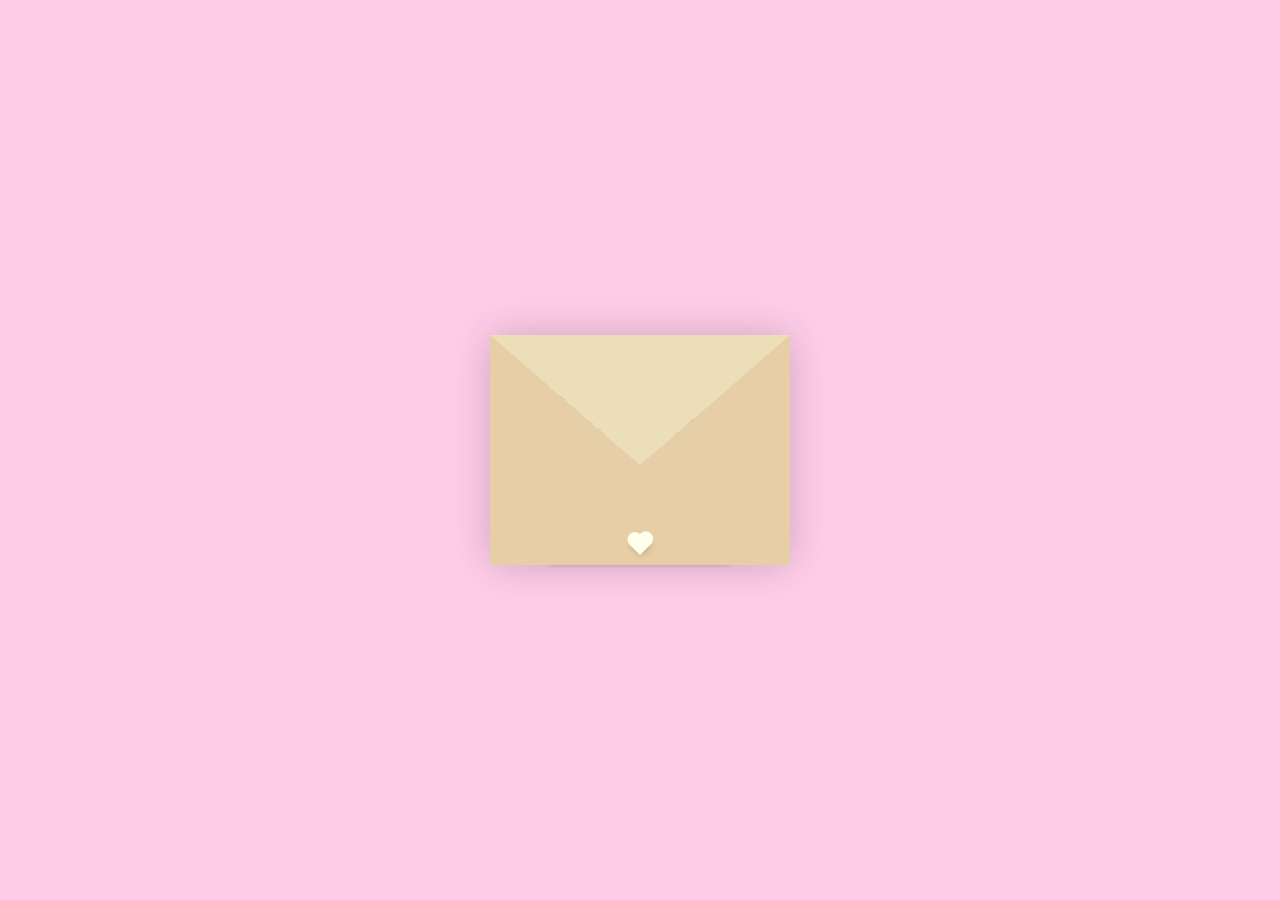
<file: index.html>
<!DOCTYPE html>
<html lang="en">
<head>
    <meta charset="UTF-8">
    <meta name="viewport" content="width=device-width, initial-scale=1.0">
    <title>Vday_Please_Say_Yes</title>
    <link rel="stylesheet" href="index_style.css">
</head>
<body>
    <div class="container">
        <div class="envelope-wrapper">
            <div class="envelope">
                <div class="letter">
                    <div class="text">
                        <strong>Dear Frida.</strong>
                        <p>I was wondering, perhaps if by chance you were avalaible on the Saturday of February 14th and would like to get some breakfast or lunch, maybe brunch together?</p>
                        <img src="vday2.jpg" style="width: 90%; min-width: 30%;" />
                    </div>
                </div>
            </div>
            <div class="heart"></div>
        </div>
    </div>

    <script>
        const envelope = document.querySelector(".envelope-wrapper");
        const heart = document.querySelector(".heart");
        heart.addEventListener("click", ()=>{
            envelope.classList.toggle("flap")
        })
    </script>
</body>
</html>
</file>
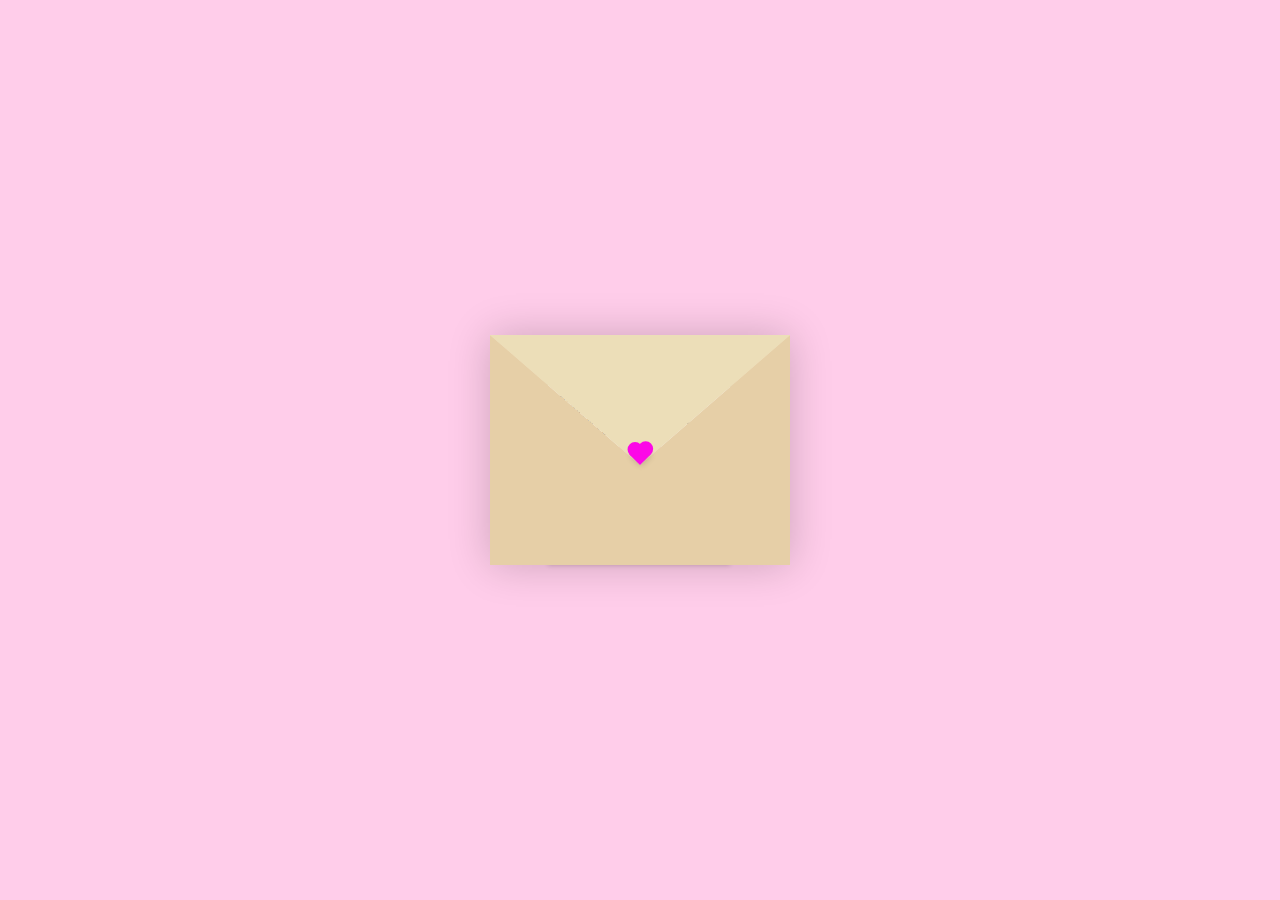
<file: letter.html>
<!DOCTYPE html>
<html lang="en">
<head>
    <meta charset="UTF-8">
    <meta name="viewport" content="width=device-width, initial-scale=1.0">
    <title>Document</title>
    <link rel="stylesheet" href="letter_style.css">
</head>
<body>
    <div class="container">
        <div class="envelope-wrapper">
            <div class="envelope">
                <div class="letter">
                    <div class="text">
                        <strong>Dear Frida.</strong>
                        <p>I was wondering, perhaps if by chance you were avalaible on the Saturday of February 14th and would like to maybe get some breakfast or lunch.</p>
                        <img src="vday2.jpg" style="width: 100%; min-width: 30%;" />
                    </div>
                </div>
            </div>
            <div class="heart"></div>
        </div>
    </div>

    <script>
        const envelope = document.querySelector(".envelope-wrapper");
        const heart = document.querySelector(".heart");
        heart.addEventListener("click", ()=>{
            envelope.classList.toggle("flap")
        })
    </script>
</body>
</html>
</file>
<file: index_style.css>
:root{
    --primary: #fff;
    --bg-color: rgb(255, 205, 234);
    --bg-envelope-color: #f5edd1;
    --envelope-tab: #ecdeb8;
    --envelope-cover: #e6cfa7;
    --shadow-color: rgba(0, 0, 0, 0.2);
    --txt-color: #444;
    --heart-color: rgb(255, 1000, 234);
  }
  body{
    margin: 0;
    padding: 0;
    box-sizing: border-box;
    background: var(--bg-color);
    display: flex;
    align-items: center;
    justify-content: center;
  }
.container {
  height: 100vh;
  display: grid;
  place-items: center;
}
.container > .envelope-wrapper {
  background: var(--bg-envelope-color);
  box-shadow: 0 0 40px var(--shadow-color);
}
.container .envelope-wrapper .envelope{
    position: relative;
    width: 300px;
    height: 230px;
}
.envelope-wrapper > .envelope::before{
    content: "";
    position: absolute;
    top: 0;
    z-index: 2;
    border-top: 130px solid var(--envelope-tab);
    border-right: 150px solid transparent;
    border-left: 150px solid transparent;
    transform-origin: top;
    transition: all 0.5s ease-in-out 0.7s;
}
.container .envelope-wrapper .envelope::after{
    content: "";
    position: absolute;
    z-index: 2;
    width: 0;
    height: 0;
    border-top: 130px solid transparent;
    border-right: 150px solid var(--envelope-cover);
    border-bottom: 100px solid var(--envelope-cover);
    border-left: 150px solid var(--envelope-cover);
}
.envelope > .letter{
    position: absolute;
    right: 20%;
    bottom: 0;
    width: 54%;
    height: 80%;
    background: var(--primary);
    text-align: center;
    transition: all  1s ease-in-out;
    box-shadow: 0 0 5px var(--shadow-color);
    padding: 20px 10px;
}
.container .envelope-wrapper .envelope .letter .text{
    font-family: Arial, Helvetica, sans-serif;
    color: var(--txt-color);
    text-align: left;
    font-size: 10px;
}
.heart{
    position: absolute;
    top: 60%;
    left: 50%;
    width: 15px;
    height: 15px;
    background: var(--heart-color);
    z-index: 4;
    transform: translate(-50%, -20%) rotate(-45deg);
    transition: transform 0.5s ease-in-out 1s;
    box-shadow: 0 1px 6px var(--shadow-color);
    cursor: pointer;
}
.heart::before,
.heart::after{
    content: "";
    position: absolute;
    width: 15px;
    height: 15px;
    background: var(--heart-color);
    border-radius: 50%; 
}
.heart::before{
    top: -7.5px;
}
.heart::after{
    right: -7.5px;
}

.flap .envelope::before{
    transform: rotateX(180deg);
    z-index: 0;
}
.flap .envelope .letter {
    bottom: 200px;
    transform: scale(1.5);
    transition-delay: 1s;
}
.flap .heart{
    transform: rotate(45deg);
    transition-delay: 0.4s;
}
</file>
<file: letter_style.css>
:root{
    --primary: #fff;
    --bg-color: rgb(255, 205, 234);
    --bg-envelope-color: #f5edd1;
    --envelope-tab: #ecdeb8;
    --envelope-cover: #e6cfa7;
    --shadow-color: rgba(0, 0, 0, 0.2);
    --txt-color: #444;
    --heart-color: rgb(252, 8, 231);
  }
  body{
    margin: 0;
    padding: 0;
    box-sizing: border-box;
    background: var(--bg-color);
    display: flex;
    align-items: center;
    justify-content: center;
  }
.container {
  height: 100vh;
  display: grid;
  place-items: center;
}
.container > .envelope-wrapper {
  background: var(--bg-envelope-color);
  box-shadow: 0 0 40px var(--shadow-color);
}
.container .envelope-wrapper .envelope{
    position: relative;
    width: 300px;
    height: 230px;
}
.envelope-wrapper > .envelope::before{
    content: "";
    position: absolute;
    top: 0;
    z-index: 2;
    border-top: 130px solid var(--envelope-tab);
    border-right: 150px solid transparent;
    border-left: 150px solid transparent;
    transform-origin: top;
    transition: all 0.5s ease-in-out 0.7s;
}
.container .envelope-wrapper .envelope::after{
    content: "";
    position: absolute;
    z-index: 2;
    width: 0;
    height: 0;
    border-top: 130px solid transparent;
    border-right: 150px solid var(--envelope-cover);
    border-bottom: 100px solid var(--envelope-cover);
    border-left: 150px solid var(--envelope-cover);
}
.envelope > .letter{
    position: absolute;
    right: 20%;
    bottom: 0;
    width: 54%;
    height: 80%;
    background: var(--primary);
    text-align: center;
    transition: all  1s ease-in-out;
    box-shadow: 0 0 5px var(--shadow-color);
    padding: 20px 10px;
}
.container .envelope-wrapper .envelope .letter .text{
    font-family: Arial, Helvetica, sans-serif;
    color: var(--txt-color);
    text-align: left;
    font-size: 10px;
}
.heart{
    position: absolute;
    top: 50%;
    left: 50%;
    width: 15px;
    height: 15px;
    background: var(--heart-color);
    z-index: 4;
    transform: translate(-50%, -20%) rotate(-45deg);
    transition: transform 0.5s ease-in-out 1s;
    box-shadow: 0 1px 6px var(--shadow-color);
    cursor: pointer;
}
.heart::before,
.heart::after{
    content: "";
    position: absolute;
    width: 15px;
    height: 15px;
    background: var(--heart-color);
    border-radius: 50%; 
}
.heart::before{
    top: -7.5px;
}
.heart::after{
    right: -7.5px;
}

.flap .envelope::before{
    transform: rotateX(180deg);
    z-index: 0;
}
.flap .envelope .letter {
    bottom: 200px;
    transform: scale(1.5);
    transition-delay: 1s;
}
.flap .heart{
    transform: rotate(45deg);
    transition-delay: 0.4s;
}
</file>
